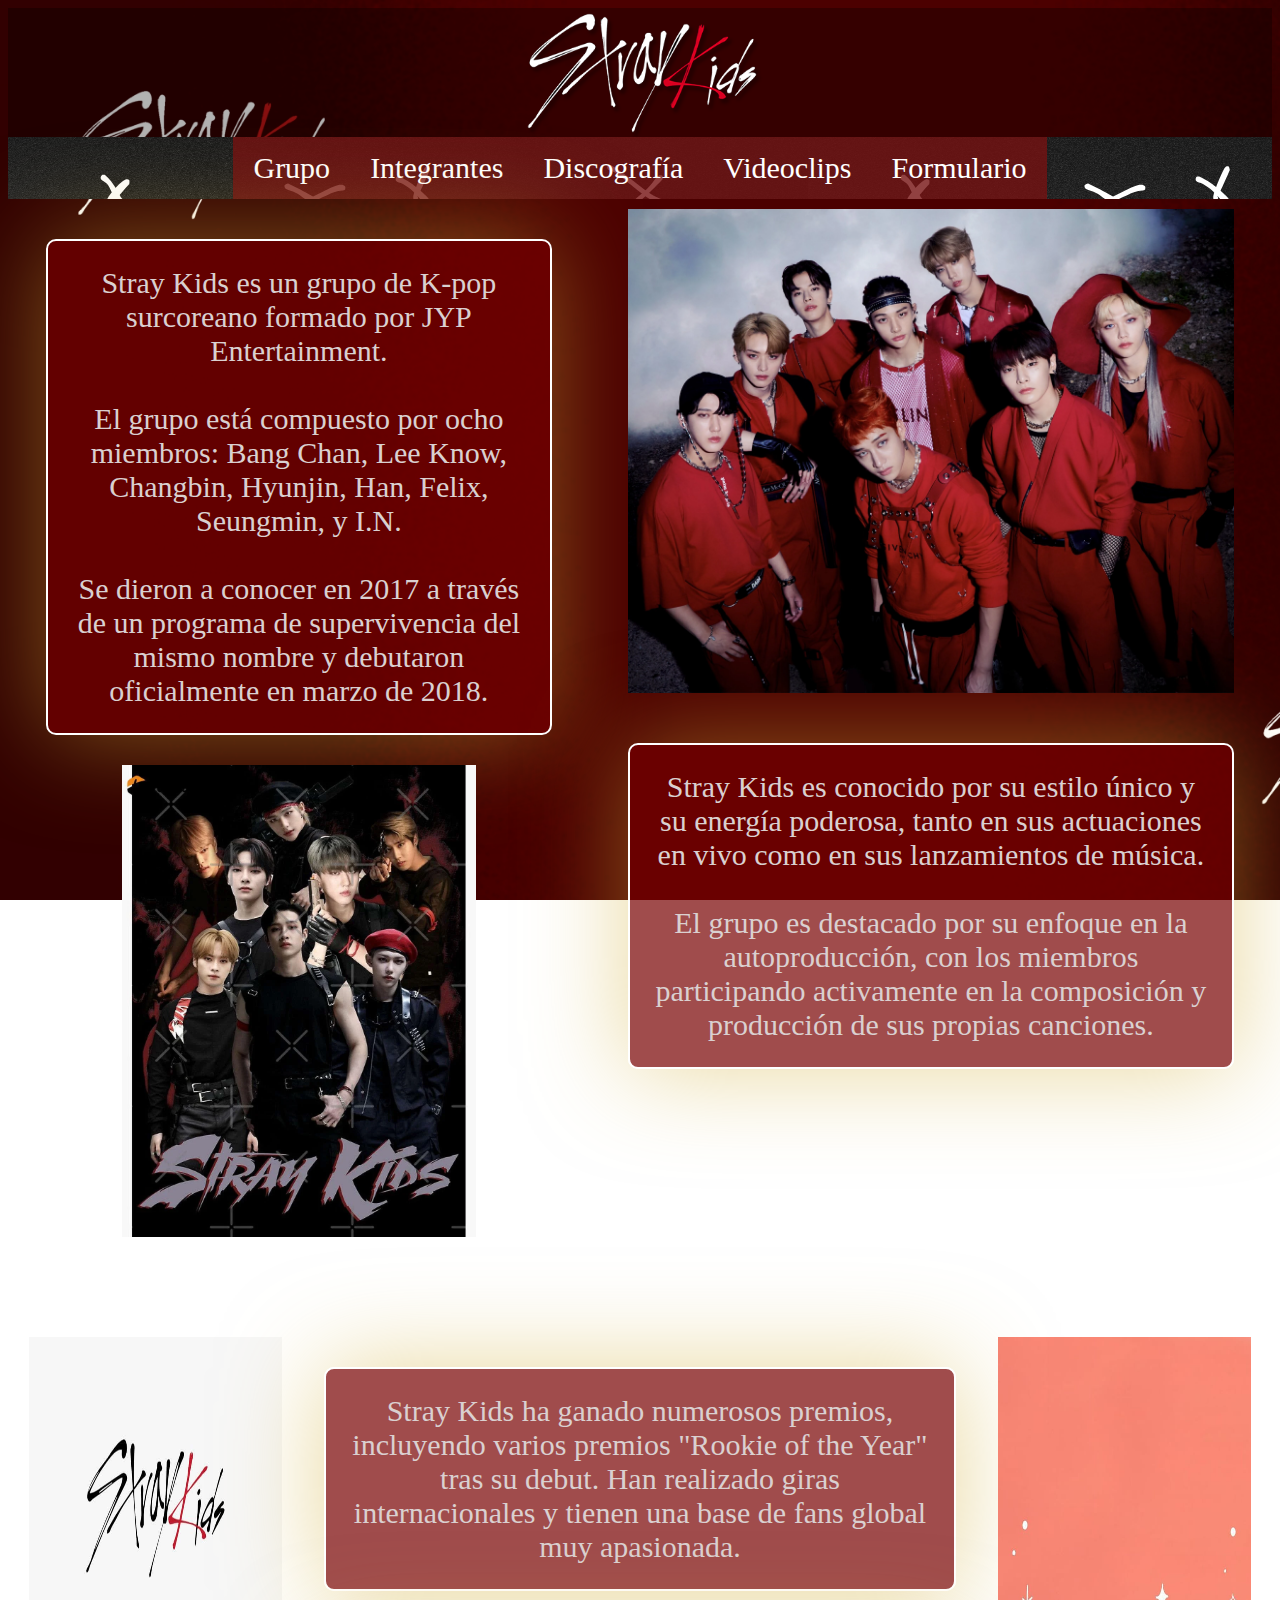
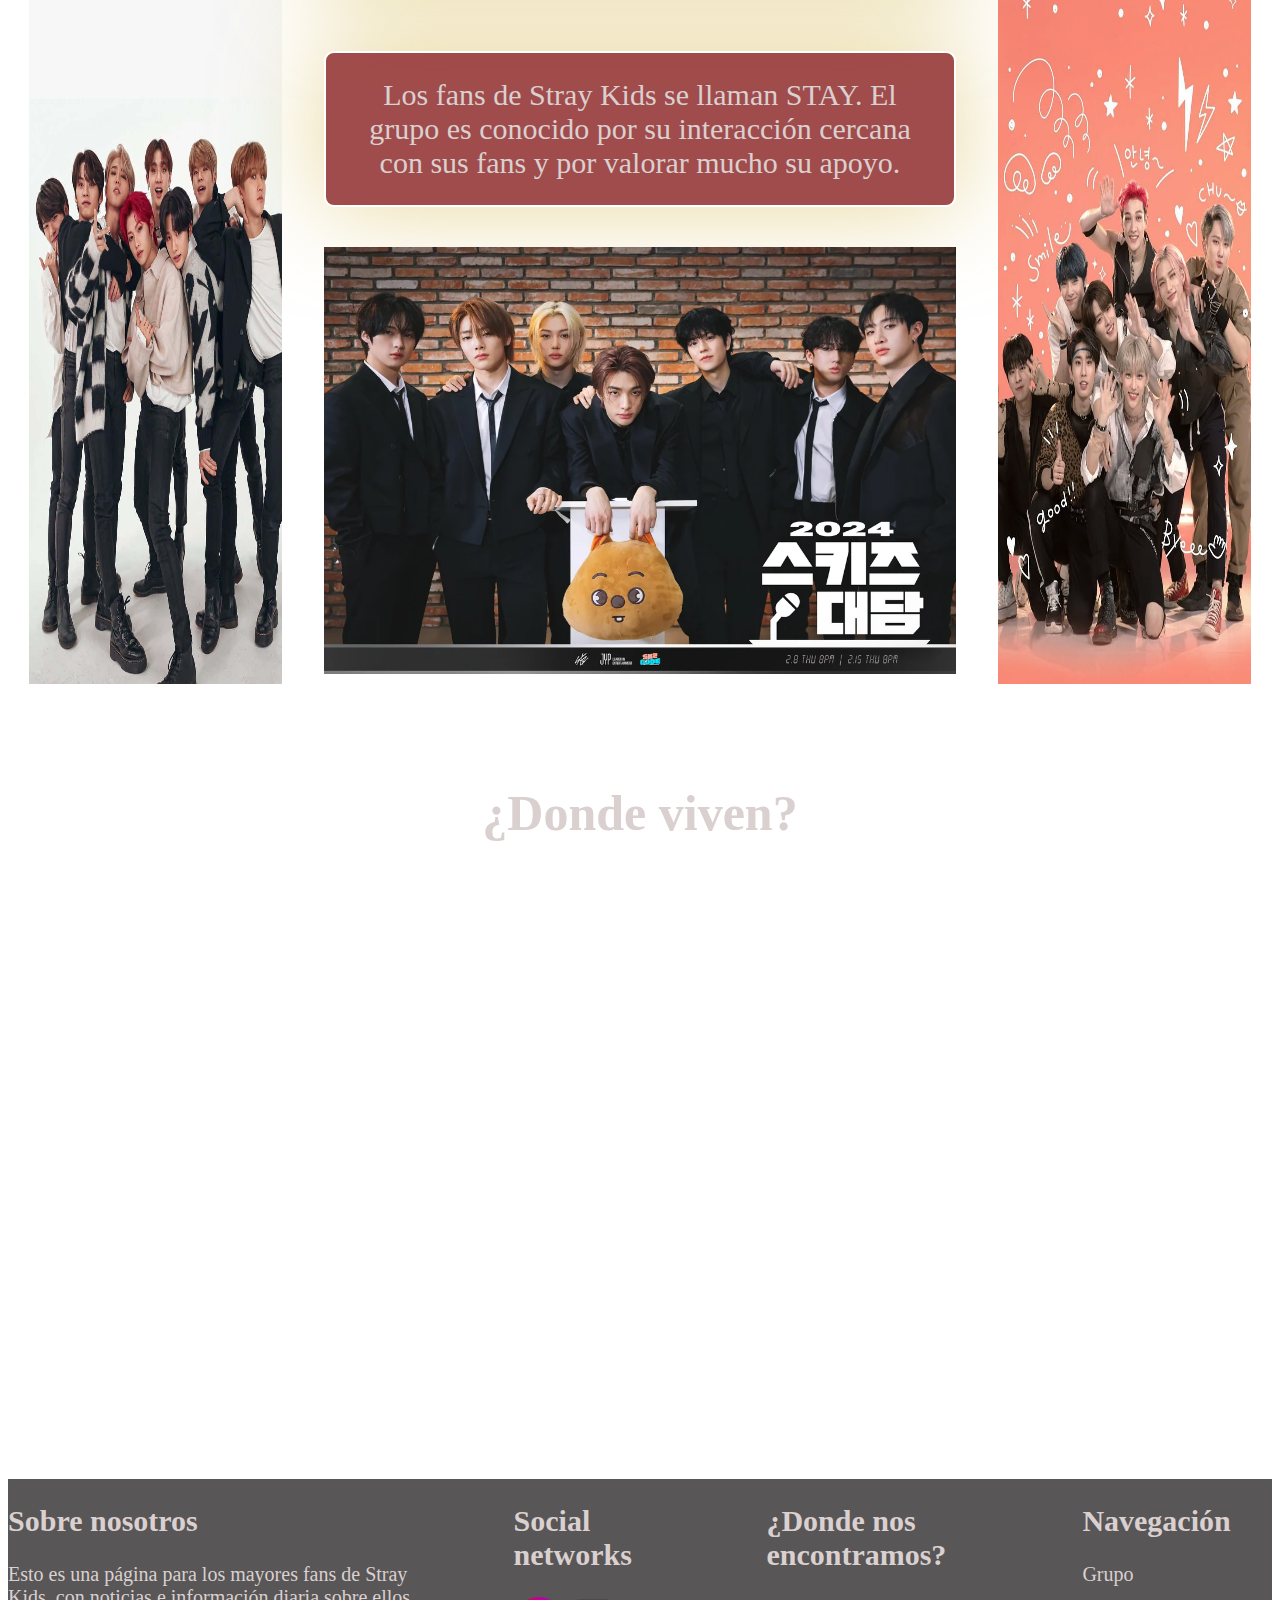
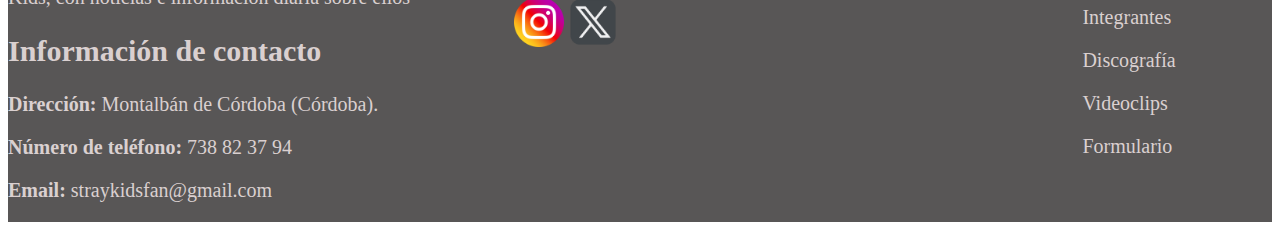
<file: index.html>
<!DOCTYPE html>
<html lang="en">
<head>
    <meta charset="UTF-8">
    <meta name="viewport" content="width=device-width, initial-scale=1.0">
    <link rel="stylesheet" href="css/style.css">
    <link rel="stylesheet" href="css/index.css">
    <link rel="icon" href="img/favicon.ico" type="image/x-icon">
    <title>Stray Kids♥️</title>
</head>
<body>
    <header><img src="img/logo.png" alt="" id="titulo"></header>
    <nav>
        <a href="index.html">Grupo</a>
        <a href="integrantes.html">Integrantes</a>
        <a href="discografia.html">Discografía</a>
        <a href="videosCoreos.html">Videoclips</a>
        <a href="formulario.html">Formulario</a>
    </nav>
    <div id="principal">
        <div id="textoImgVertical">
            <div id="texto1"><p class="texto">Stray Kids es un grupo de K-pop surcoreano formado por JYP Entertainment. <br><br>El grupo está compuesto por ocho miembros: Bang Chan, Lee Know, Changbin, Hyunjin, Han, Felix, Seungmin, y I.N. <br><br>Se dieron a conocer en 2017 a través de un programa de supervivencia del mismo nombre y debutaron oficialmente en marzo de 2018.</p></div>
            <div id="vertical"><img src="img/index/skzVertical.jpg" alt="vertical" id="imgVertical"></div>
        </div>
        <div id="divPrincipal"> 
            <img src="img/index/SKZ1.png" alt="SKZ principal" id="imgPrincipal">
            <p class="texto">Stray Kids es conocido por su estilo único y su energía poderosa, tanto en sus actuaciones en vivo como en sus lanzamientos de música. <br><br>El grupo es destacado por su enfoque en la autoproducción, con los miembros participando activamente en la composición y producción de sus propias canciones.</p>
        </div>
    </div>
    <div id="columnas">
        <img src="img/index/vertical1.jpg" alt="fotoVertical" class="vertical">
        <div id="textoColumna">
            <p class="texto" >Stray Kids ha ganado numerosos premios, incluyendo varios premios "Rookie of the Year" tras su debut. Han realizado giras internacionales y tienen una base de fans global muy apasionada.</p>
            <p class="texto" >Los fans de Stray Kids se llaman STAY. El grupo es conocido por su interacción cercana con sus fans y por valorar mucho su apoyo.</p>
            <img src="img/index/abajoIndex.png" alt="abajo">
        </div>
        <img src="img/index/vertical2.jpg" alt="" class="vertical">
    </div>
    <div id="mapa">
        <h1>¿Donde viven?</h1>
        <iframe src="https://www.google.com/maps/embed?pb=!1m18!1m12!1m3!1d202405.65494999217!2d126.8089855754657!3d37.56476107278496!2m3!1f0!2f0!3f0!3m2!1i1024!2i768!4f13.1!3m3!1m2!1s0x357ca2012d5c39cf%3A0x7e11eca1405bf29b!2sSe%C3%BAl%2C%20Corea%20del%20Sur!5e0!3m2!1ses!2ses!4v1733499793812!5m2!1ses!2ses"></iframe>
    </div>

    <footer>
        <div id="seccionUno">
            <h2>Sobre nosotros</h2>
            <p class="textFooter">Esto es una página para los mayores fans de Stray Kids, con noticias e información diaria sobre ellos</p>
            <h2>Información de contacto</h2>
            <p class="textFooter"><b>Dirección:</b> Montalbán de Córdoba (Córdoba).</p>
            <p class="textFooter"><b>Número de teléfono:</b> 738 82 37 94</p>
            <p class="textFooter"><b>Email: </b> <a href="mailto:straykidsfan@gmail.com">straykidsfan@gmail.com</a></p>
        </div>

        <div id="seccionDos">
            <h2>Social networks</h2>
            <a href="https://www.instagram.com"><img src="img/footer/instagramIcon.png" alt="instagramIcon" class="icon"></a>
            <a href="https://x.com/home?lang=es"><img src="img/footer/xIcon.png" alt="instagramIcon" class="icon"></a>
        </div>

        <div id="seccionTres">
            <h2>¿Donde nos encontramos?</h2>
            <iframe src="https://www.google.com/maps/embed?pb=!1m18!1m12!1m3!1d12647.845645571986!2d-4.759409800831368!3d37.579526350693314!2m3!1f0!2f0!3f0!3m2!1i1024!2i768!4f13.1!3m3!1m2!1s0xd6d3fb619d927f7%3A0x1d405785ceaae02d!2zMTQ1NDggTW9udGFsYsOhbiBkZSBDw7NyZG9iYSwgQ8OzcmRvYmE!5e0!3m2!1ses!2ses!4v1733516498912!5m2!1ses!2ses" style="border:0;" allowfullscreen="" loading="lazy" referrerpolicy="no-referrer-when-downgrade" id="mapaFooter"></iframe>
        </div>

        <div id="seccionCuatro">
            <h2>Navegación</h2>
            <a href="index.html"><p>Grupo</p></a>
            <a href="integrantes.html"><p>Integrantes</p></a>
            <a href="discografia.html"><p>Discografía</p></a>
            <a href="videosCoreos.html"><p>Videoclips</p></a>
            <a href="formulario.html"><p>Formulario</p></a>
        </div>
    </footer>
</body>
</html>
</file>
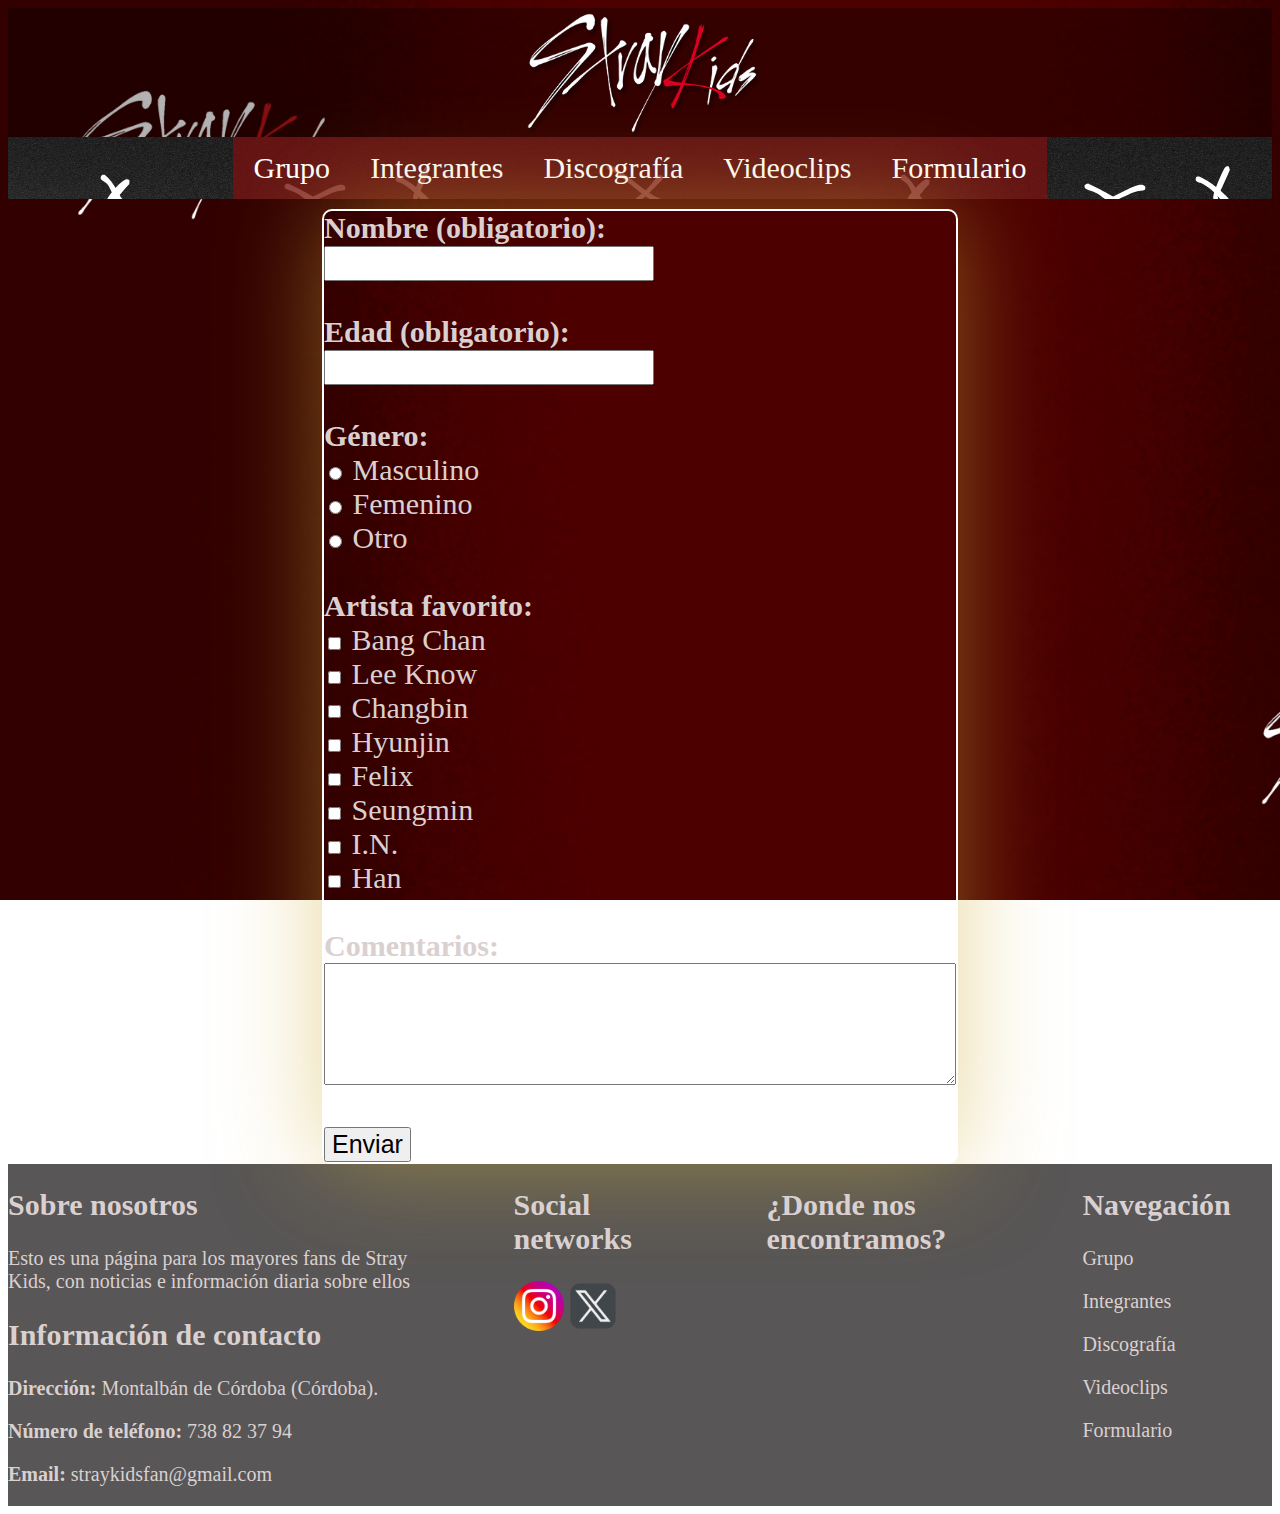
<file: formulario.html>
<!DOCTYPE html>
<html lang="en">
<head>
    <meta charset="UTF-8">
    <meta name="viewport" content="width=device-width, initial-scale=1.0">
    <link rel="stylesheet" href="css/style.css">
    <link rel="stylesheet" href="css/formulario.css">
    <link rel="icon" href="img/favicon.ico" type="image/x-icon">
    <title>Stray Kids♥️</title>
</head>
<body>
    <header><img src="img/logo.png" alt="" id="titulo"></header>
    <nav>
        <a href="index.html">Grupo</a>
        <a href="integrantes.html">Integrantes</a>
        <a href="discografia.html">Discografía</a>
        <a href="videosCoreos.html">Videoclips</a>
        <a href="formulario.html">Formulario</a>
    </nav>

    <div id="formulario">
        <form>
            <!-- Campo de texto obligatorio -->
            <label for="nombre"><b>Nombre (obligatorio):</b></label><br>
            <input type="text" id="nombre" name="nombre" required><br><br>
            <!-- Campo numérico obligatorio -->
            <label for="edad"><b>Edad (obligatorio):</b></label><br>
            <input type="number" id="edad" name="edad" required><br><br>
            <!-- Opciones de radio -->
            <label><b>Género:</b></label><br>
            <input type="radio" id="masculino" name="genero" value="masculino">
            <label for="masculino">Masculino</label><br>
            <input type="radio" id="femenino" name="genero" value="femenino">
            <label for="femenino">Femenino</label><br>
            <input type="radio" id="otro" name="genero" value="otro">
            <label for="otro">Otro</label><br><br>
            <!-- Casillas de verificación -->
            <label><b>Artista favorito:</b></label><br>
            <input type="checkbox" id="musica" name="intereses" value="Bang Chan">
            <label for="musica">Bang Chan</label><br>
            <input type="checkbox" id="deportes" name="intereses" value="Lee Know">
            <label for="deportes">Lee Know</label><br>
            <input type="checkbox" id="lectura" name="intereses" value="Changbin">
            <label for="lectura">Changbin</label><br>
            <input type="checkbox" id="lectura" name="intereses" value="Hyunjin">
            <label for="lectura">Hyunjin</label><br>
            <input type="checkbox" id="lectura" name="intereses" value="Felix">
            <label for="lectura">Felix</label><br>
            <input type="checkbox" id="lectura" name="intereses" value="Seungmin">
            <label for="lectura">Seungmin</label><br>
            <input type="checkbox" id="lectura" name="intereses" value="I.N.">
            <label for="lectura">I.N. </label><br>
            <input type="checkbox" id="lectura" name="intereses" value="Han">
            <label for="lectura">Han</label><br><br>
            <!-- Área de texto -->
            <label for="comentarios"><b>Comentarios:</b></label><br>
            <textarea id="comentarios" name="comentarios" rows="4" cols="50"></textarea><br><br>
            <!-- Botón de envío -->
            <input type="submit" value="Enviar">
        </form>
    </div>

    <footer>
        <div id="seccionUno">
            <h2>Sobre nosotros</h2>
            <p class="textFooter">Esto es una página para los mayores fans de Stray Kids, con noticias e información diaria sobre ellos</p>
            <h2>Información de contacto</h2>
            <p class="textFooter"><b>Dirección:</b> Montalbán de Córdoba (Córdoba).</p>
            <p class="textFooter"><b>Número de teléfono:</b> 738 82 37 94</p>
            <p class="textFooter"><b>Email: </b> <a href="mailto:straykidsfan@gmail.com">straykidsfan@gmail.com</a></p>
        </div>

        <div id="seccionDos">
            <h2>Social networks</h2>
            <a href="https://www.instagram.com"><img src="img/footer/instagramIcon.png" alt="instagramIcon" class="icon"></a>
            <a href="https://x.com/home?lang=es"><img src="img/footer/xIcon.png" alt="instagramIcon" class="icon"></a>
        </div>

        <div id="seccionTres">
            <h2>¿Donde nos encontramos?</h2>
            <iframe src="https://www.google.com/maps/embed?pb=!1m18!1m12!1m3!1d12647.845645571986!2d-4.759409800831368!3d37.579526350693314!2m3!1f0!2f0!3f0!3m2!1i1024!2i768!4f13.1!3m3!1m2!1s0xd6d3fb619d927f7%3A0x1d405785ceaae02d!2zMTQ1NDggTW9udGFsYsOhbiBkZSBDw7NyZG9iYSwgQ8OzcmRvYmE!5e0!3m2!1ses!2ses!4v1733516498912!5m2!1ses!2ses" style="border:0;" allowfullscreen="" loading="lazy" referrerpolicy="no-referrer-when-downgrade" id="mapaFooter"></iframe>
        </div>

        <div id="seccionCuatro">
            <h2>Navegación</h2>
            <a href="index.html"><p>Grupo</p></a>
            <a href="integrantes.html"><p>Integrantes</p></a>
            <a href="discografia.html"><p>Discografía</p></a>
            <a href="videosCoreos.html"><p>Videoclips</p></a>
            <a href="formulario.html"><p>Formulario</p></a>
        </div>
    </footer>
</body>
</html>
</file>
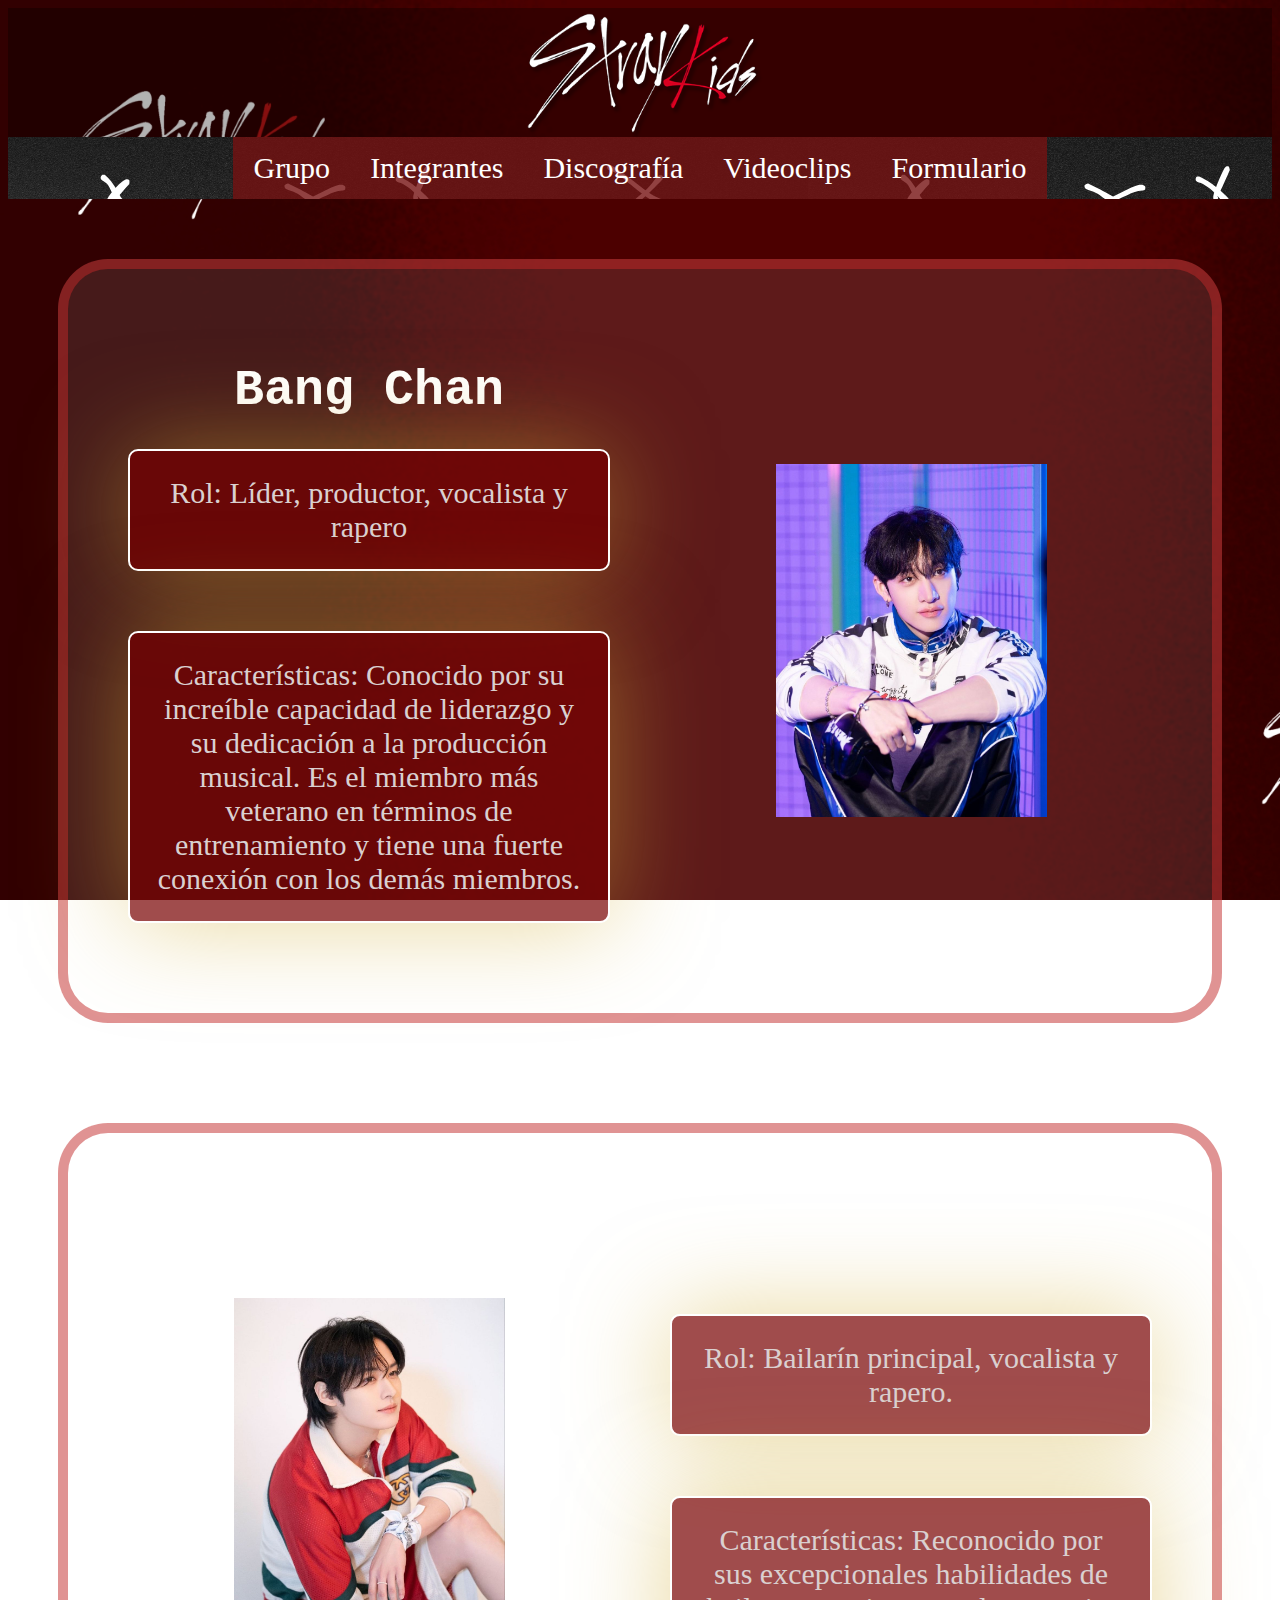
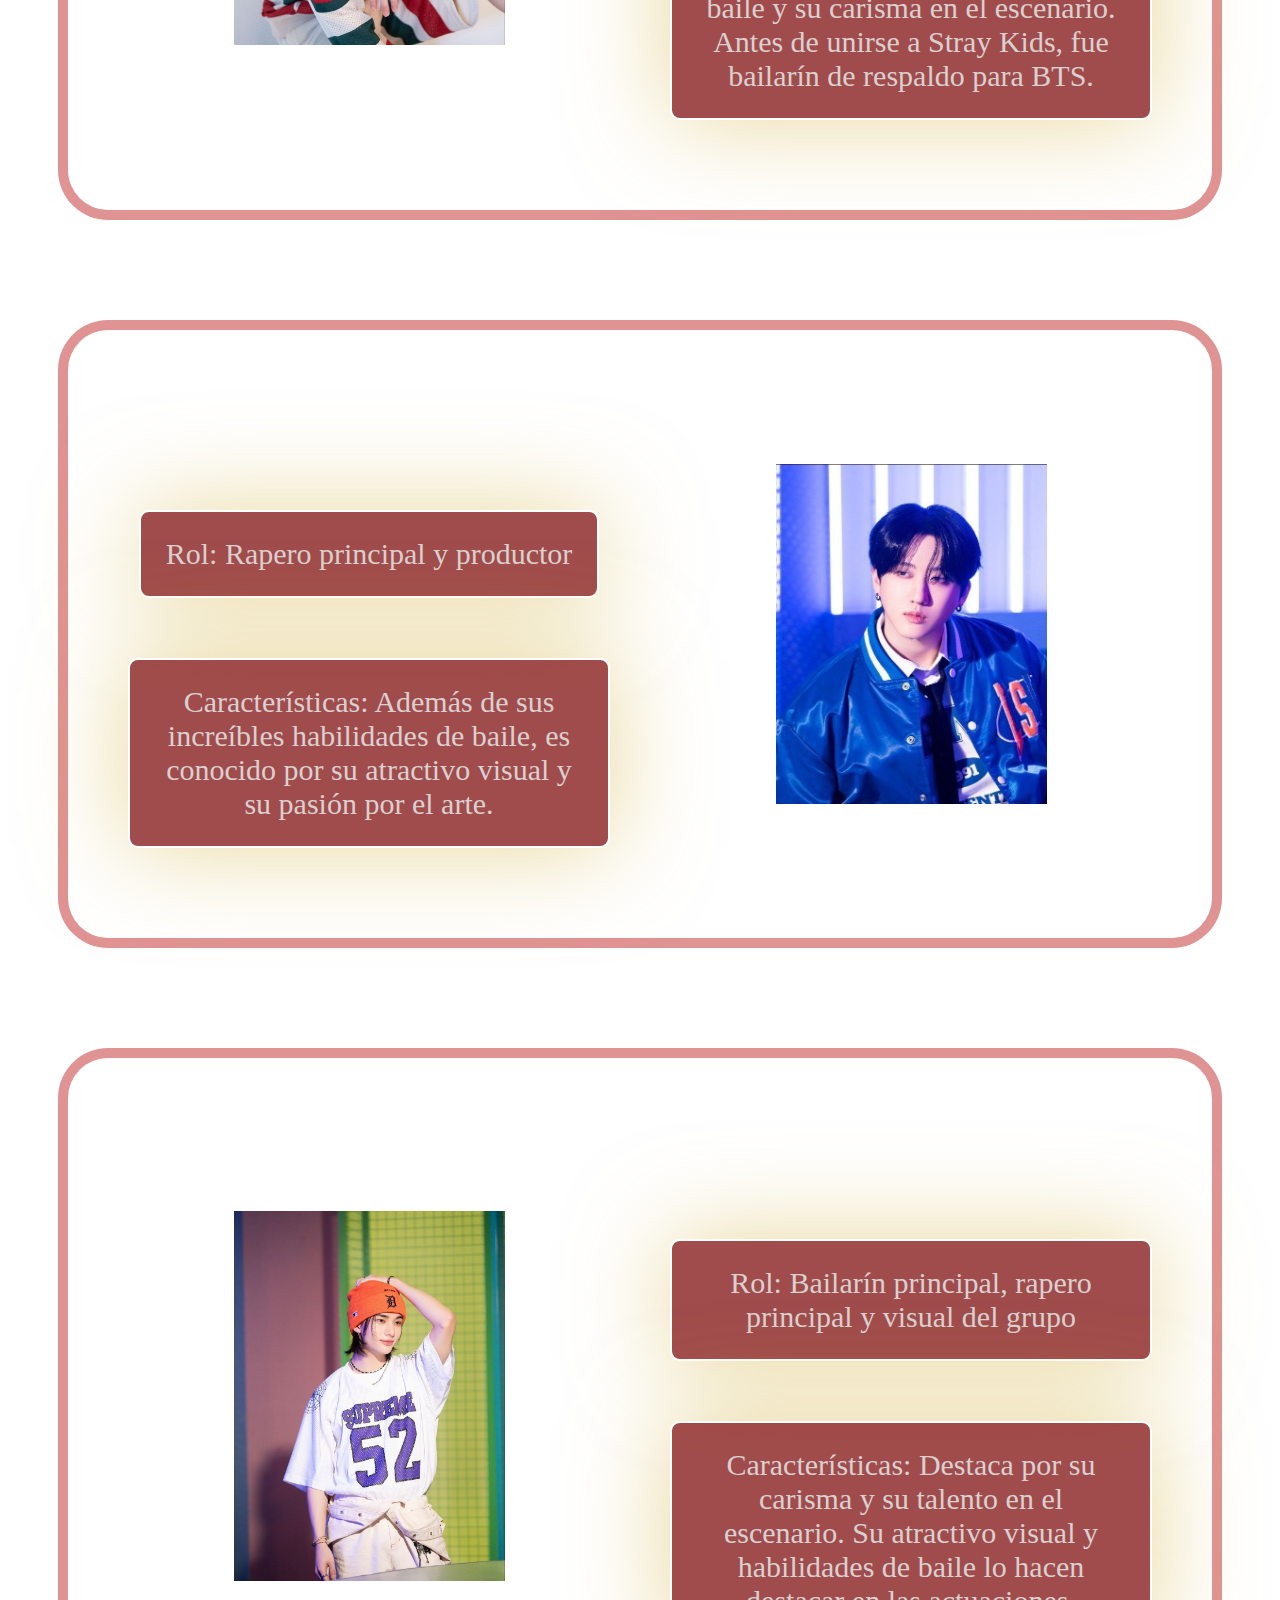
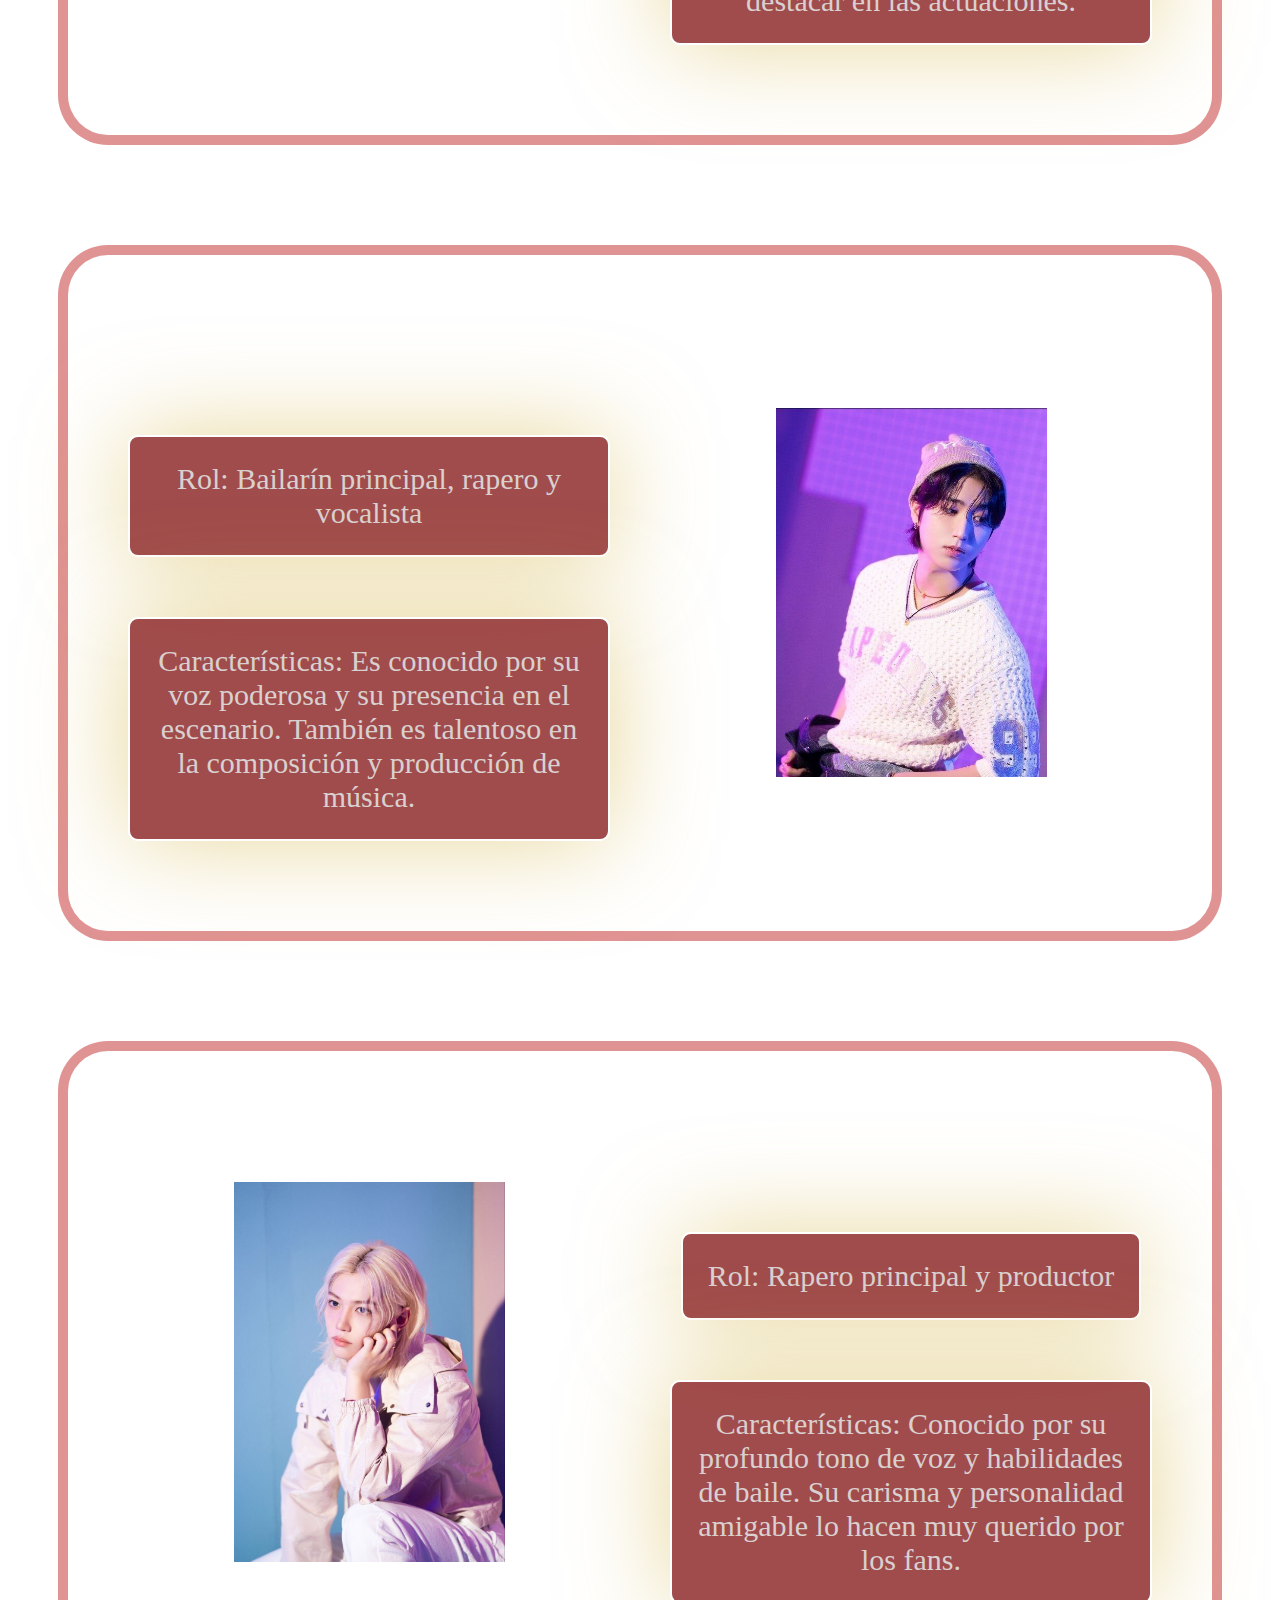
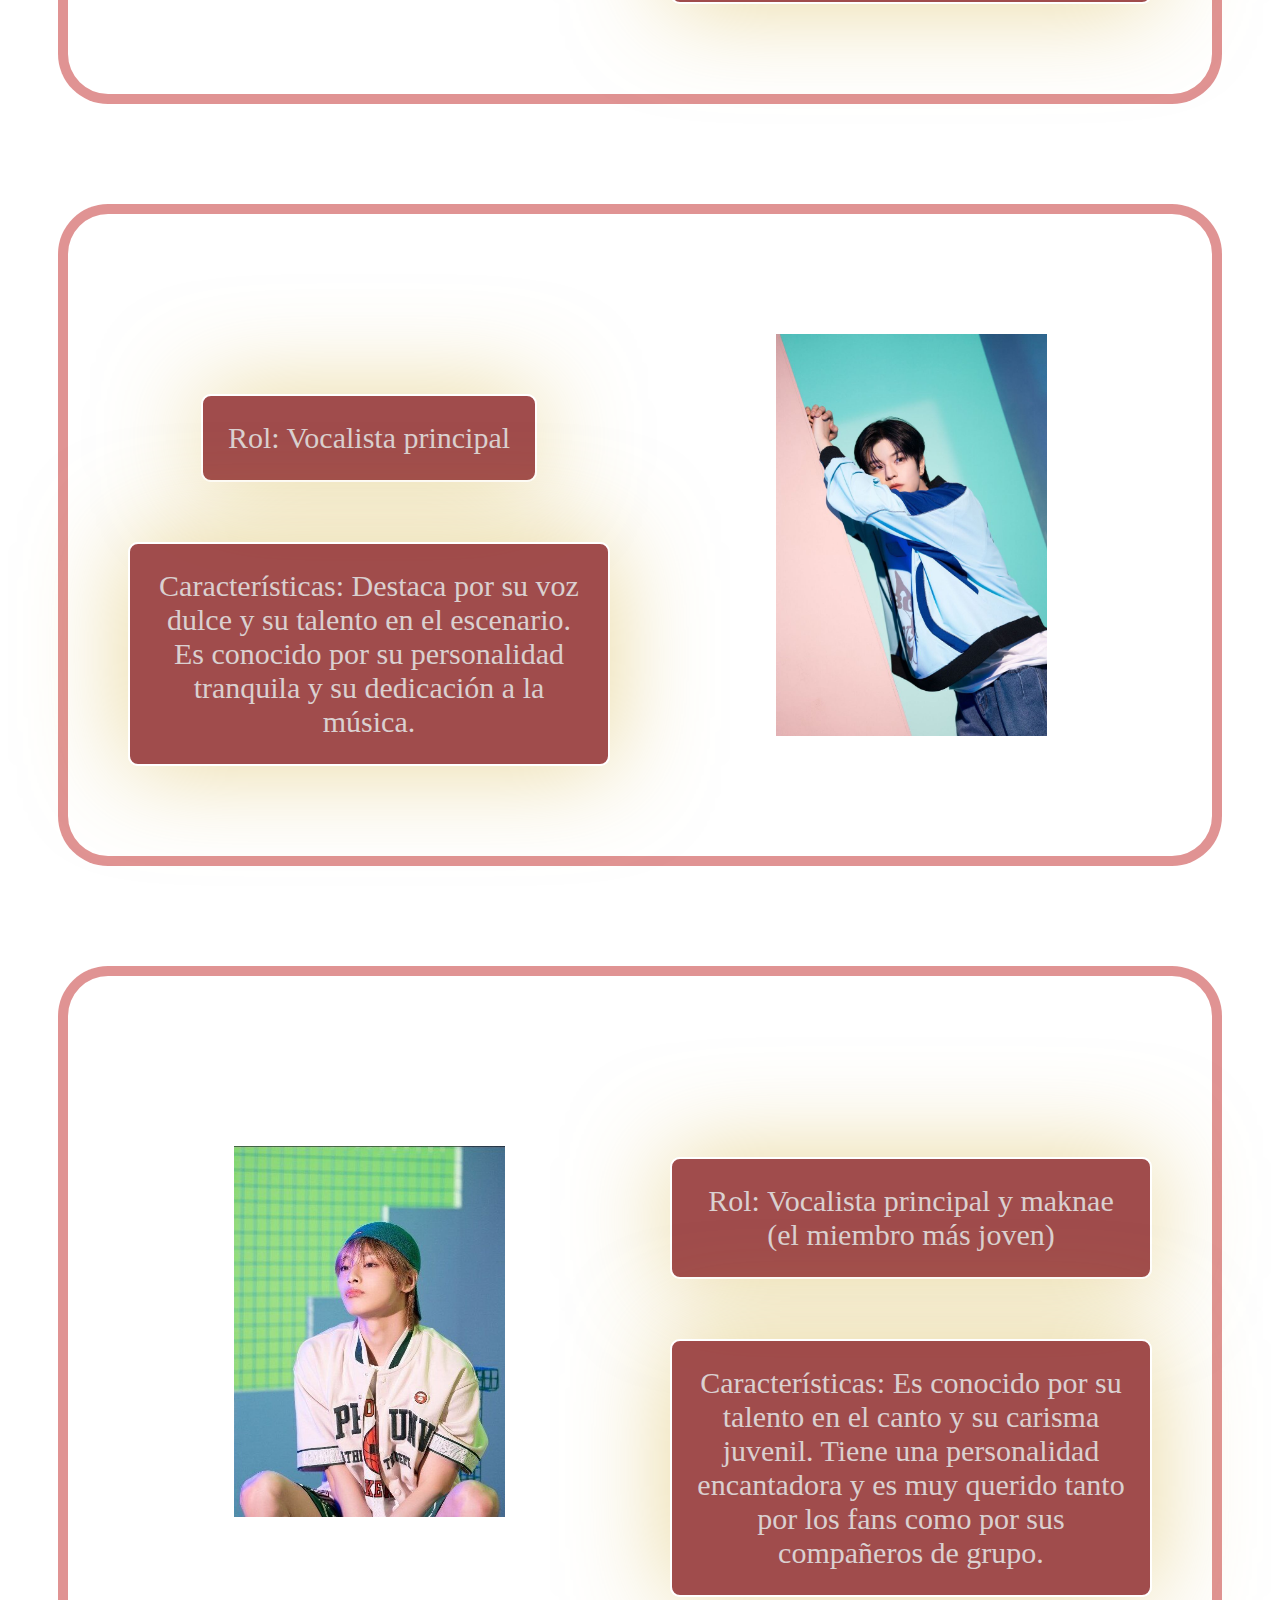
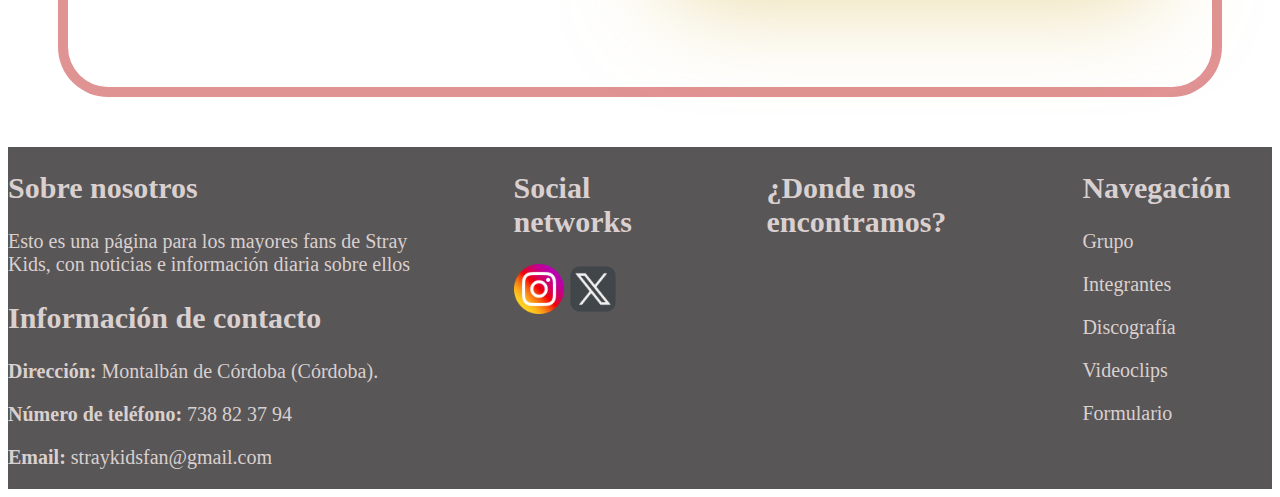
<file: integrantes.html>
<!DOCTYPE html>
<html lang="en">
<head>
    <meta charset="UTF-8">
    <meta name="viewport" content="width=device-width, initial-scale=1.0">
    <link rel="stylesheet" href="css/style.css">
    <link rel="stylesheet" href="css/integrantes.css">
    <link rel="icon" href="img/favicon.ico" type="image/x-icon">
    <title>Stray Kids♥️</title>
</head>
<body>
    <header><img src="img/logo.png" alt="" id="titulo"></header>
    <nav>
        <a href="index.html">Grupo</a>
        <a href="integrantes.html">Integrantes</a>
        <a href="discografia.html">Discografía</a>
        <a href="videosCoreos.html">Videoclips</a>
        <a href="formulario.html">Formulario</a>
    </nav>
    <div id="todos">
        <div class="cajaIntegrante">
            <div class="integrante">
                <ul>
                    <li><h1>Bang Chan</h1></li>
                    <li><p class="texto">Rol: Líder, productor, vocalista y rapero</p></li>
                    <li><p class="texto">Características: Conocido por su increíble capacidad de liderazgo y su dedicación a la producción musical. Es el miembro más veterano en términos de entrenamiento y tiene una fuerte conexión con los demás miembros.</p></li>
                </ul>
            </div>
            <div class="imagen">
                <img src="img/integrantes/bangChan.jpg" alt="Bang Chan">
            </div>
        </div>
        
        <div class="cajaIntegrante">
            <div class="imagen">
                <img src="img/integrantes/leeKnow.jpg" alt="Lee Know">
            </div>
            <div class="integrante">
                <ul>
                    <li><h1>Lee Know</h1></li>
                    <li><p class="texto">Rol: Bailarín principal, vocalista y rapero.</p></li>
                    <li><p class="texto">Características: Reconocido por sus excepcionales habilidades de baile y su carisma en el escenario. Antes de unirse a Stray Kids, fue bailarín de respaldo para BTS.</p></li>
                </ul>
            </div>
        </div>
        
        <div class="cajaIntegrante">
            <div class="integrante">
                <ul>
                    <li><h1>Changbin</h1></li>
                    <li><p class="texto">Rol: Rapero principal y productor</p></li>
                    <li><p class="texto">Características: Además de sus increíbles habilidades de baile, es conocido por su atractivo visual y su pasión por el arte.</p></li>
                </ul>
            </div>
            <div class="imagen">
                <img src="img/integrantes/chanbing.jpg" alt="Changbin">
            </div>
        </div>
        
        <div class="cajaIntegrante">
            <div class="imagen">
                <img src="img/integrantes/hyunyin.jpg" alt="Hyunyin">
            </div>
            <div class="integrante">
                <ul>
                    <li><h1>Hyunjin</h1></li>
                    <li><p class="texto">Rol: Bailarín principal, rapero principal y visual del grupo</p></li>
                    <li><p class="texto">Características: Destaca por su carisma y su talento en el escenario. Su atractivo visual y habilidades de baile lo hacen destacar en las actuaciones.</p></li>
                </ul>
            </div>
        </div>
        
        <div class="cajaIntegrante">
            <div class="integrante">
                <ul>
                    <li><h1>Han</h1></li>
                    <li><p class="texto">Rol: Bailarín principal, rapero y vocalista</p></li>
                    <li><p class="texto">Características: Es conocido por su voz poderosa y su presencia en el escenario. También es talentoso en la composición y producción de música.</p></li>
                </ul>
            </div>
            <div class="imagen">
                <img src="img/integrantes/han.jpg" alt="Han">
            </div>
        </div>
        
        <div class="cajaIntegrante">
            <div class="imagen">
                <img src="img/integrantes/felix.jpg" alt="Felix">
            </div>
            <div class="integrante">
                <ul>
                    <li><h1>Felix</h1></li>
                    <li><p class="texto">Rol: Rapero principal y productor</p></li>
                    <li><p class="texto">Características: Conocido por su profundo tono de voz y habilidades de baile. Su carisma y personalidad amigable lo hacen muy querido por los fans.</p></li>
                </ul>
            </div>
        </div>
        
        <div class="cajaIntegrante">
            <div class="integrante">
                <ul>
                    <li><h1>Seungmin</h1></li>
                    <li><p class="texto">Rol: Vocalista principal</p></li>
                    <li><p class="texto">Características: Destaca por su voz dulce y su talento en el escenario. Es conocido por su personalidad tranquila y su dedicación a la música.</p></li>
                </ul>
            </div>
            <div class="imagen">
                <img src="img/integrantes/seugmin.jpg" alt="Seungmin">
            </div>
        </div>
        
        <div class="cajaIntegrante">
            <div class="imagen">
                <img src="img/integrantes/in.jpg" alt="I.N.">
            </div>
            <div class="integrante">
                <ul>
                    <li><h1>I.N.</h1></li>
                    <li><p class="texto">Rol: Vocalista principal y maknae (el miembro más joven)</p></li>
                    <li><p class="texto">Características: Es conocido por su talento en el canto y su carisma juvenil. Tiene una personalidad encantadora y es muy querido tanto por los fans como por sus compañeros de grupo.</p></li>
                </ul>
            </div>
        </div>
        
    </div>
        
    <footer>
        <div id="seccionUno">
            <h2>Sobre nosotros</h2>
            <p class="textFooter">Esto es una página para los mayores fans de Stray Kids, con noticias e información diaria sobre ellos</p>
            <h2>Información de contacto</h2>
            <p class="textFooter"><b>Dirección:</b> Montalbán de Córdoba (Córdoba).</p>
            <p class="textFooter"><b>Número de teléfono:</b> 738 82 37 94</p>
            <p class="textFooter"><b>Email: </b> <a href="mailto:straykidsfan@gmail.com">straykidsfan@gmail.com</a></p>
        </div>

        <div id="seccionDos">
            <h2>Social networks</h2>
            <a href="https://www.instagram.com"><img src="img/footer/instagramIcon.png" alt="instagramIcon" class="icon"></a>
            <a href="https://x.com/home?lang=es"><img src="img/footer/xIcon.png" alt="instagramIcon" class="icon"></a>
        </div>

        <div id="seccionTres">
            <h2>¿Donde nos encontramos?</h2>
            <iframe src="https://www.google.com/maps/embed?pb=!1m18!1m12!1m3!1d12647.845645571986!2d-4.759409800831368!3d37.579526350693314!2m3!1f0!2f0!3f0!3m2!1i1024!2i768!4f13.1!3m3!1m2!1s0xd6d3fb619d927f7%3A0x1d405785ceaae02d!2zMTQ1NDggTW9udGFsYsOhbiBkZSBDw7NyZG9iYSwgQ8OzcmRvYmE!5e0!3m2!1ses!2ses!4v1733516498912!5m2!1ses!2ses" style="border:0;" allowfullscreen="" loading="lazy" referrerpolicy="no-referrer-when-downgrade" id="mapaFooter"></iframe>
        </div>

        <div id="seccionCuatro">
            <h2>Navegación</h2>
            <a href="index.html"><p>Grupo</p></a>
            <a href="integrantes.html"><p>Integrantes</p></a>
            <a href="discografia.html"><p>Discografía</p></a>
            <a href="videosCoreos.html"><p>Videoclips</p></a>
            <a href="formulario.html"><p>Formulario</p></a>
        </div>
    </footer>
</body>
</html>
</file>
<file: css/style.css>
@font-face {
    font-family: 'StrayKids';
    src: url('../fonts/straykid/Straykid.otf') format('truetype'); /* Asegúrate de que la ruta sea correcta */
}

@font-face {
    font-family: 'hola';
    src: url('../fonts/sweety_rasty/Sweety\ Rasty.otf') format('opentype');
}

@font-face {
    font-family: 'korean';
    src: url('../fonts/korean_calligraphy/Korean_Calligraphy.ttf') format('truetype');
}

@font-face {
    font-family: 'korea';
    src: url('../fonts/apple_korea/Apple\ Korea.otf') format('opentype');
}

@import url('https://fonts.googleapis.com/css2?family=Questrial&display=swap');

@import url('https://fonts.googleapis.com/css2?family=Caudex:ital,wght@0,400;0,700;1,400;1,700&family=Questrial&display=swap');

body {
    background-image: url('../img/Background.jpg'); 
    background-size: cover; 
    background-attachment: fixed;
}

header {
    color: black; 
    display: flex;
    justify-content: center;
    background-color: rgba(0, 0, 0, 0.3); 
}

#titulo {
    width: 250px; 
    height: auto; 
}

nav {
    background-color: #333; 
    overflow: hidden; 
    display: flex; 
    justify-content: center; 
    background: url(../img/backgroundNav.jpg);
    margin-bottom: 10px;
}

nav a {
    float: left;
    display: block; 
    color: white; 
    text-align: center;
    padding: 14px 20px;
    text-decoration: none;
    font-family: "Caudex", serif;
    font-size: 30px;
    background-color: rgba(118, 18, 18, 0.8); 
}

nav a:hover {
    background-color: #ddd; 
    color: black; 
}
    

.texto {
    color: rgb(218, 208, 208); 
    font-family: "Caudex", serif; 
    font-size: 30px; 
    clear: both; 
    text-align: center; 
    border: 2px solid white;
    border-radius: 10px;
    padding: 25px;
    background-color: rgba(119, 0, 0, 0.7);
    box-shadow: 0px 0px 100px rgba(212, 175, 55, 0.5);
    overflow: hidden;
}

footer{
    display: flex;
    justify-content: center;
    background-color: rgba(46, 44, 44, 0.8);
}

.icon{
    width: 50px;
}

#seccionUno{
    width: 35%;
    float: left;
    margin-right: 5%;
}

#seccionDos{
    width: 15%;
    float: left;
    margin-right: 5%;
}

#seccionTres{
    width: 20%;
    float: left;
    margin-right: 5%;
}

#seccionCuatro{
    width: 15%;
    float: left;
}

#mapaFooter{
    height: 200px;
}

footer h2{
    font-size: 30px;
    color: rgb(218, 208, 208);;
    font-family: "Caudex", serif;
}

footer p{
    font-family: "Caudex", serif;
    font-size: 20px;
    color: rgb(218, 208, 208);;
}

footer a{
    text-decoration: none;
    color: rgb(218, 208, 208);;

}
</file>
<file: css/index.css>
#principal {
    display: flex; 
    box-sizing: border-box; 
    width: 100%;
    margin-bottom: 100px;
}

#imgPrincipal {
    max-width: 100%;
    height: auto;
    width: 1000px;
    float: right; 
    margin-bottom: 50px;
}

#divPrincipal {
    max-width: 50%; 
    padding-left: 3%;
    padding-right: 3%;
}

#vertical {
    float: left;
}

#imgVertical {
    width: 70%; 
    height: auto; 
    margin-left: auto;
    margin-right: auto;
    display: block;
    align-items: center;
}

#textoImgVertical {
    display: flex;
    flex-direction: column;
    justify-content: center;
    padding-left: 3%; 
    padding-right: 3%;
    max-width: 50%;
}


#columnas{
    display: flex;
    justify-content: space-around;
}

.vertical{
    width: 20%;
    height: auto;
}

#textoColumna{
    width: 50%;
    display: flex;
    align-items: center;
    flex-direction: column;
    justify-content: center;
}

#textoColumna img{
    width: 100%;
    margin: 10px;
    height: auto;
}

iframe{
    width: 100%;
    height: 600px; 
    border: 0;
}

#mapa{
    margin-top: 100px;
}

h1{
    text-align: center;
    font-size: 50px;
    font-family: "Caudex", serif;
    color: rgb(218, 208, 208); ;
}
</file>
<file: css/formulario.css>
form{
    box-shadow: 0px 0px 100px rgba(212, 175, 55, 0.5);
    width: 50%;
    font-size: 30px;
    color: rgb(218, 208, 208);
    border: 2px solid white;
    border-radius: 10px;
    font-family: "Caudex", serif; 
}

#formulario{
    display: flex;
    justify-content: center;
}

textarea{
    width: 99%;
}

input, textarea{
    font-size: 25px;
}
</file>
<file: css/integrantes.css>
#todos {
    display: flex; 
    flex-wrap: wrap;
    justify-content: space-between;
}

.integrante {
    display: flex;
    flex: 40%; 
    box-sizing: border-box;
    padding: 10px; 
    margin: 5px 0;
    text-align: justify;
    margin: 20px;
    align-items: center;
    flex-direction: column;
    justify-content: center;
    height: auto;
}

ul{
    list-style-type: none;
    padding-left: 0px;
    margin: 0px;
    padding: 0px;
    width: 100%;
}

li{
    width: 100%;
    display: flex;
    justify-content: center;
}

h1{
    text-align: center;
    font-family: 'Courier New', Courier, monospace;
    color: white;
    font-size: 50px;
    margin-bottom: 0px;
}

.imagen{
    width: 50%;
    display: flex;
    align-items: center;
    justify-content: center;

}

.imagen img{
    max-width: 50%;
    height: auto;
}

.cajaIntegrante{
    display: flex;
    border: 10px solid rgba(194, 40, 40, 0.5);
    border-radius: 50px;
    margin: 50px;
    padding: 30px;
    background-color: rgba(255, 255, 255, 0.1);
}
</file>
